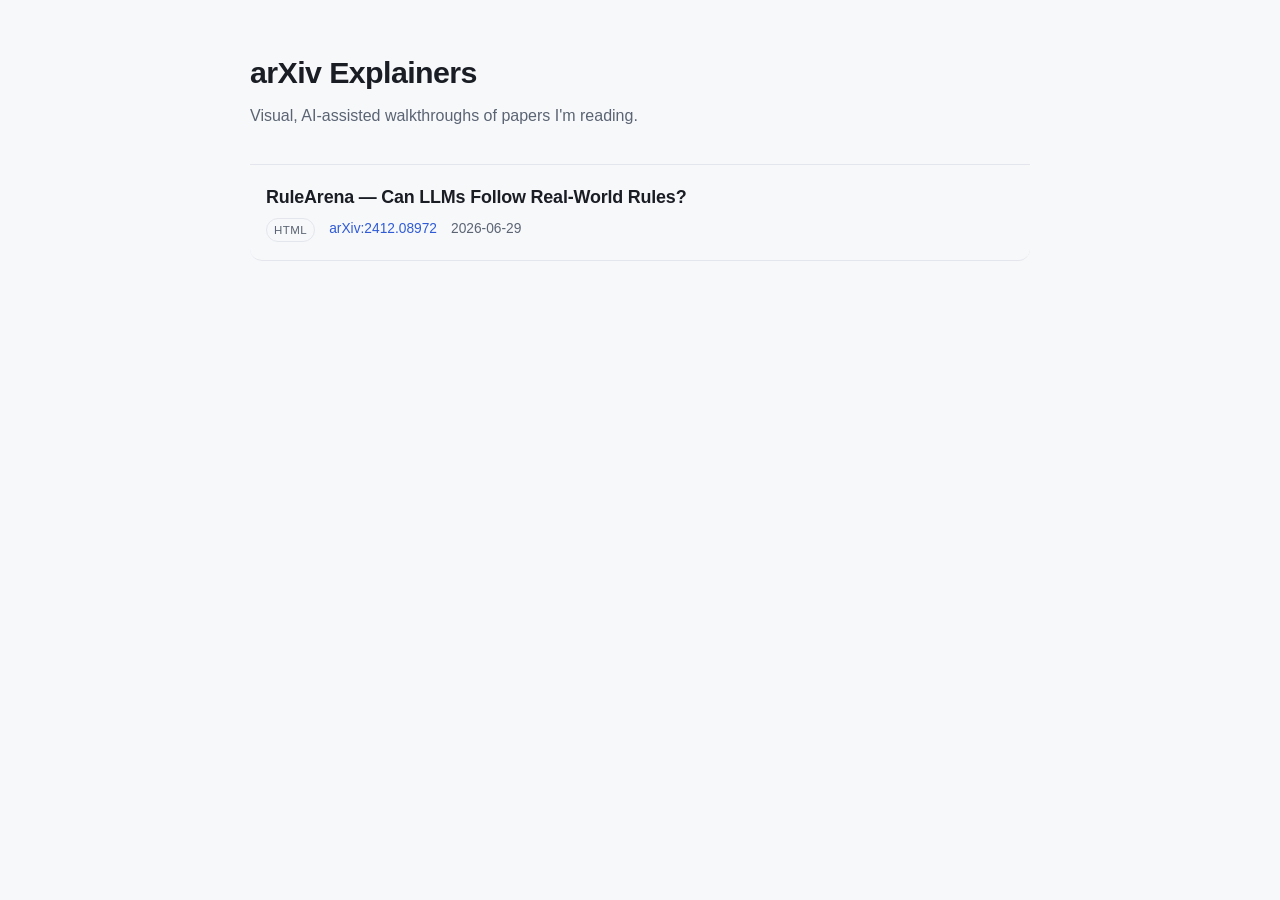
<file: index.html>
<!doctype html>
<html lang="en">
<head>
  <meta charset="utf-8" />
  <meta name="viewport" content="width=device-width, initial-scale=1" />
  <title>arXiv Explainers</title>
  <meta name="description" content="A library of AI-generated visual explainers of arXiv papers." />
  <link rel="stylesheet" href="assets/style.css" />
</head>
<body>
  <div class="wrap">
    <header class="site">
      <h1>arXiv Explainers</h1>
      <p>Visual, AI-assisted walkthroughs of papers I'm reading.</p>
    </header>

    <ul class="list" id="list" aria-live="polite"></ul>
  </div>

  <script>
    const REQUIRED = ["title", "arxiv", "date", "file"];

    function isValid(e) {
      return e && typeof e === "object" && REQUIRED.every(k => typeof e[k] === "string" && e[k].length);
    }

    function linkFor(file) {
      // Markdown explainers open in the viewer; everything else links directly.
      return file.toLowerCase().endsWith(".md")
        ? "viewer.html?file=" + encodeURIComponent(file)
        : file;
    }

    // Allow only http(s) (and relative URLs that resolve to http/https);
    // block javascript:/data:/etc. Manifest is self-authored, so this is defense-in-depth.
    function safeUrl(u) {
      try {
        const parsed = new URL(u, location.href);
        return (parsed.protocol === "http:" || parsed.protocol === "https:") ? u : "#";
      } catch {
        return "#";
      }
    }

    function badgeFor(file) {
      return file.toLowerCase().endsWith(".md") ? "md" : "html";
    }

    function arxivId(url) {
      // New-style (2412.08972) or old-style (math.GT/0309136) identifiers.
      const m = url.match(/(\d{4}\.\d{4,5}|[a-z-]+(?:\.[A-Z]{2})?\/\d{7})/i);
      return m ? "arXiv:" + m[1] : "arXiv";
    }

    function render(entries) {
      const list = document.getElementById("list");
      const dropped = entries.length - entries.filter(isValid).length;
      if (dropped > 0) {
        console.warn(`${dropped} explainers.json entry(ies) skipped — each needs string fields: ${REQUIRED.join(", ")}.`);
      }
      const valid = entries.filter(isValid)
        .sort((a, b) => b.date.localeCompare(a.date));

      if (!valid.length) {
        list.innerHTML = '<li class="empty">No explainers yet. Add one to <code>explainers.json</code>.</li>';
        return;
      }

      list.innerHTML = valid.map(e => `
        <li class="entry">
          <a class="entry-link" href="${escapeHtml(safeUrl(linkFor(e.file)))}">${escapeHtml(e.title)}</a>
          <div class="meta">
            <span class="badge">${badgeFor(e.file)}</span>
            <a class="arxiv" href="${escapeHtml(safeUrl(e.arxiv))}" target="_blank" rel="noopener">${escapeHtml(arxivId(e.arxiv))}</a>
            <span class="date">${escapeHtml(e.date)}</span>
          </div>
        </li>`).join("");
    }

    function escapeHtml(s) {
      return String(s).replace(/[&<>"']/g, c => (
        { "&": "&amp;", "<": "&lt;", ">": "&gt;", '"': "&quot;", "'": "&#39;" }[c]
      ));
    }

    fetch("explainers.json")
      .then(r => { if (!r.ok) throw new Error("HTTP " + r.status); return r.json(); })
      .then(data => render(Array.isArray(data) ? data : []))
      .catch(err => {
        document.getElementById("list").innerHTML =
          '<li class="error">Could not load explainers.json — ' + escapeHtml(err.message) + '</li>';
      });
  </script>
</body>
</html>
</file>
<file: assets/style.css>
:root {
  --bg: #0f1115;
  --surface: #171a21;
  --surface-hover: #1e222b;
  --border: #262b36;
  --text: #e6e8ec;
  --muted: #9aa3b2;
  --accent: #7aa2ff;
  --accent-dim: #4b6bd6;
  --max-width: 820px;
  --radius: 12px;
}

@media (prefers-color-scheme: light) {
  :root {
    --bg: #f7f8fa;
    --surface: #ffffff;
    --surface-hover: #f0f2f6;
    --border: #e3e6ec;
    --text: #1a1d24;
    --muted: #5b6473;
    --accent: #2f5bd6;
    --accent-dim: #6b86df;
  }
}

* { box-sizing: border-box; }

html { -webkit-text-size-adjust: 100%; }

body {
  margin: 0;
  background: var(--bg);
  color: var(--text);
  font: 16px/1.6 -apple-system, BlinkMacSystemFont, "Segoe UI", Roboto, Helvetica, Arial, sans-serif;
  -webkit-font-smoothing: antialiased;
}

.wrap {
  max-width: var(--max-width);
  margin: 0 auto;
  padding: 48px 20px 80px;
}

header.site {
  margin-bottom: 36px;
}

header.site h1 {
  margin: 0 0 6px;
  font-size: 1.9rem;
  letter-spacing: -0.02em;
}

header.site p {
  margin: 0;
  color: var(--muted);
}

header.site a { color: var(--accent); }

/* ---- catalog list ---- */
.list {
  list-style: none;
  margin: 0;
  padding: 0;
  border-top: 1px solid var(--border);
}

.entry {
  position: relative;
  display: block;
  padding: 18px 16px;
  border-bottom: 1px solid var(--border);
  border-radius: var(--radius);
  transition: background 0.12s ease;
}

.entry:hover { background: var(--surface-hover); }

/* Title is the primary link; ::after stretches it over the whole card so the
   entire row is clickable — without nesting the arxiv <a> inside it. */
.entry-link {
  display: block;
  font-size: 1.12rem;
  font-weight: 600;
  letter-spacing: -0.01em;
  margin: 0 0 6px;
  color: var(--text);
  text-decoration: none;
}
.entry-link::after {
  content: "";
  position: absolute;
  inset: 0;
  border-radius: var(--radius);
}

.entry .meta {
  display: flex;
  flex-wrap: wrap;
  gap: 14px;
  font-size: 0.86rem;
  color: var(--muted);
}

.entry .meta .arxiv {
  position: relative;
  z-index: 1; /* sit above the stretched title overlay so it stays clickable */
  color: var(--accent);
  text-decoration: none;
}
.entry .meta .arxiv:hover { text-decoration: underline; }

.entry .badge {
  font-size: 0.72rem;
  text-transform: uppercase;
  letter-spacing: 0.04em;
  padding: 2px 7px;
  border: 1px solid var(--border);
  border-radius: 999px;
  color: var(--muted);
}

.empty, .error {
  text-align: center;
  color: var(--muted);
  padding: 60px 20px;
}
.error { color: #ff6b6b; }

/* ---- markdown viewer ---- */
.viewer {
  max-width: var(--max-width);
  margin: 0 auto;
  padding: 40px 20px 80px;
}
.viewer .back {
  display: inline-block;
  margin-bottom: 24px;
  color: var(--accent);
  text-decoration: none;
  font-size: 0.9rem;
}
.viewer .back:hover { text-decoration: underline; }

.md h1, .md h2, .md h3 { letter-spacing: -0.02em; line-height: 1.25; }
.md h1 { font-size: 1.8rem; margin: 0 0 0.6em; }
.md h2 { font-size: 1.4rem; margin: 1.6em 0 0.5em; border-bottom: 1px solid var(--border); padding-bottom: 0.2em; }
.md h3 { font-size: 1.15rem; margin: 1.4em 0 0.4em; }
.md p, .md li { color: var(--text); }
.md a { color: var(--accent); }
.md code {
  background: var(--surface);
  border: 1px solid var(--border);
  border-radius: 6px;
  padding: 1px 5px;
  font-size: 0.9em;
}
.md pre {
  background: var(--surface);
  border: 1px solid var(--border);
  border-radius: var(--radius);
  padding: 14px 16px;
  overflow-x: auto;
}
.md pre code { background: none; border: none; padding: 0; }
.md img { max-width: 100%; height: auto; border-radius: var(--radius); }
.md blockquote {
  border-left: 3px solid var(--accent-dim);
  margin: 1em 0;
  padding: 0.2em 1em;
  color: var(--muted);
}
.md table { border-collapse: collapse; width: 100%; overflow-x: auto; display: block; }
.md th, .md td { border: 1px solid var(--border); padding: 8px 12px; }
</file>
